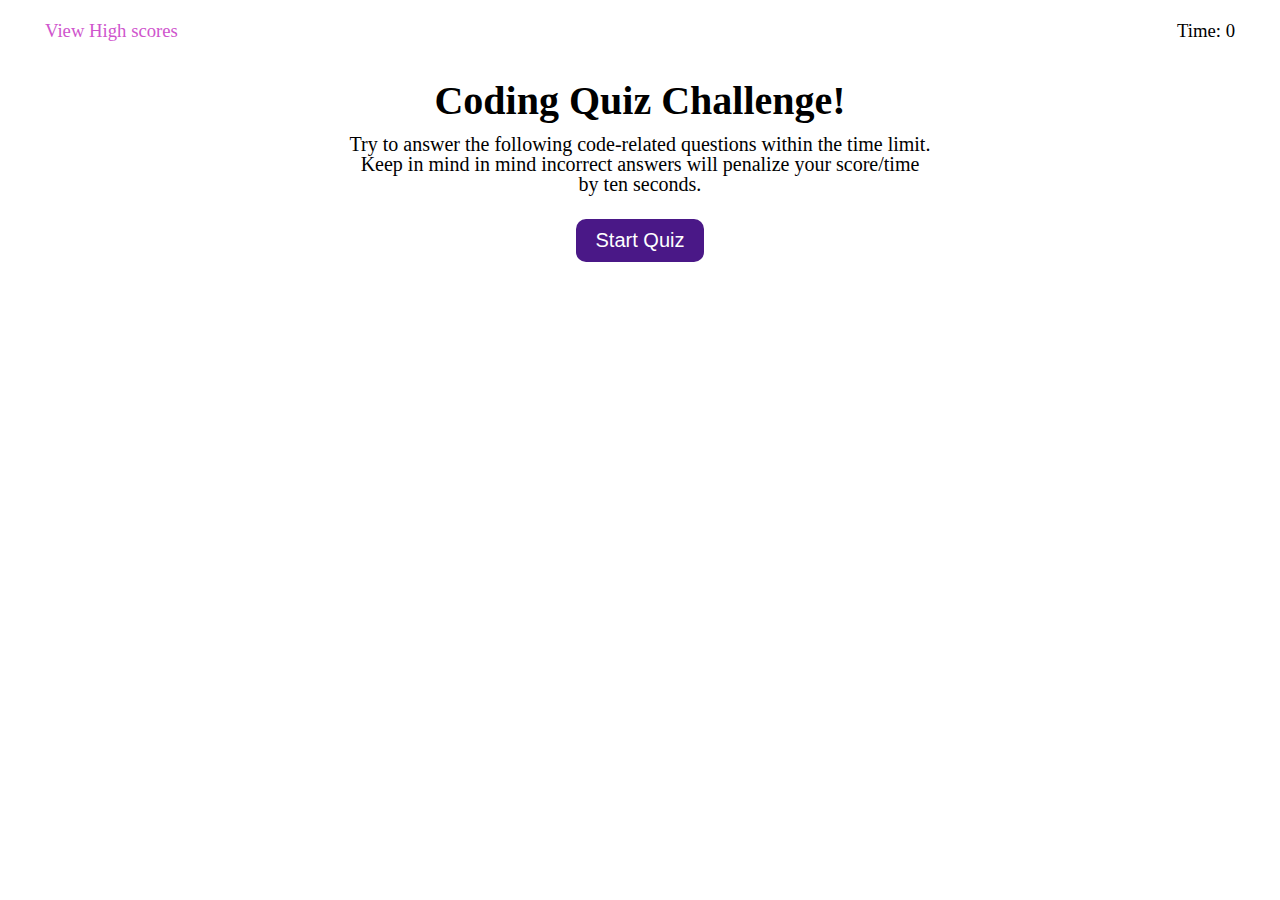
<file: index.html>
<!DOCTYPE html>
<html lang="en">
<head>
    <meta charset="UTF-8">
    <meta http-equiv="X-UA-Compatible" content="IE=edge">
    <meta name="viewport" content="width=device-width, initial-scale=1.0">
    <title>Coding Quiz</title>
    <link rel="stylesheet" href="./assests/css/style.css">
</head>
<body>
    <nav>
        <a href="score.html" class="scores" target="_self" rel="noopener noreferrer"> View High scores</a>
        <h3 class="time">Time: <span id="timer">0</span> </h3>
    </nav>


    <div class="container">
        <!--starting page-->
        <main class="main-page" id="main-page">
            <h1 class="page-title">Coding Quiz Challenge!</h1>
            <p class="instructions">Try to answer the following code-related questions within the time limit. 
            <br>
            Keep in mind in mind incorrect answers will penalize your score/time
            <br>
            by ten seconds.</p>
            <button class="start-btn btn" id="start-btn">Start Quiz</button>
        </main>
    
        <!--Quiz Questions-->
        <div class="hide" id="questionPage">
            <h2 id="questionTitle"></h2>
            <div>
                <button class="answer-btn btn" id="answer0"></button>
                <button class="answer-btn btn" id="answer1"></button>
                <button class="answer-btn btn" id="answer2"></button>
                <button class="answer-btn btn" id="answer3"></button>
            </div>
            <p id="answerCheck" class="hide"></p>
        </div>

        <div id="check" class="check hide"></div>
    
        <!--Score-->
        <div class="final-page hide" id="finalPage">
            <h2>Final Score <span id="final-score"></span> !</h2>
            <p>
                Enter your Initials: <input type="text" id="nameInput" class="">
                <button type="submit" id="nameSubmitBtn" class="btn btn-info">Submit</button>
            </p>
        </div>
    </div>
    
    <script src="./assests/js/script.js"></script>
</body>
</html>
</file>
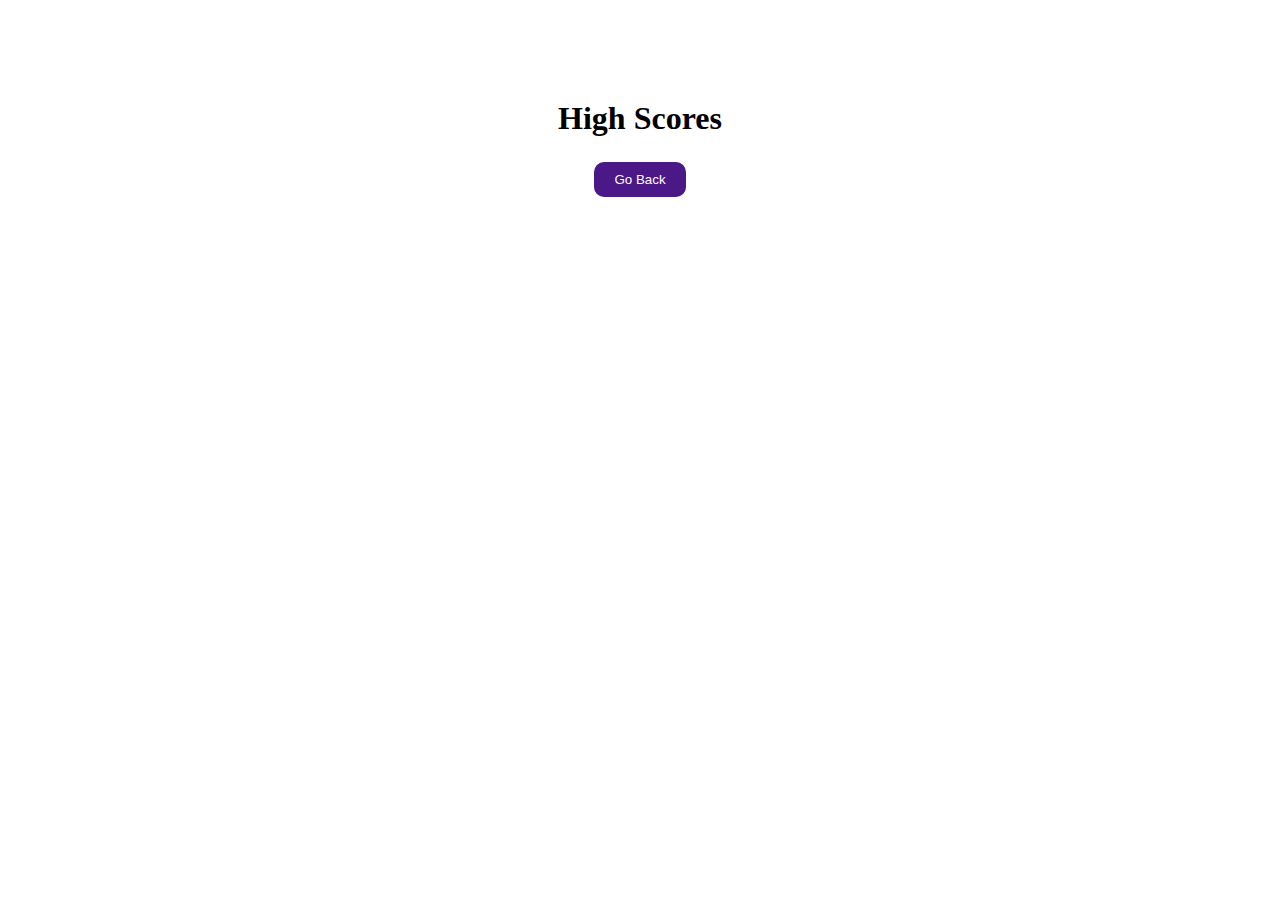
<file: score.html>
<!DOCTYPE html>
<html lang="en">
<head>
    <meta charset="UTF-8">
    <meta http-equiv="X-UA-Compatible" content="IE=edge">
    <meta name="viewport" content="width=device-width, initial-scale=1.0">
    <link rel="stylesheet" href="./assests/css/style.css">
    <title>High Scores</title>
</head>
<body>
    <!--Highscores-->
    <div id="score-page" class="container score-page">
        <h1>High Scores</h1>
        <ol id="highscoreList" class="score-list"></ol>
        <a href="index.html" target="_self"><button type="submit" class="btn go-back" id="go-back-home">Go Back</button></a>
    </div>

    <script src="./assests/js/scores.js"></script>
</body>
</html>
</file>
<file: assests/css/style.css>
* {
    box-sizing: border-box;
    margin: 0;
    padding: 0;
}
:root {
    --primary: #4a1887;
    --secondary: #cf55cd;
    --light: #ffffff;
    --dark: #000000;
}
/* score and timer*/
nav {
    padding: 20px 45px;
    display: flex;
    justify-content: space-between;
    flex-wrap: wrap;
}
nav a {
    text-decoration: none;
    font-size: 18.72px;
}
nav h3{
    font-weight: lighter;
}
.scores {
    color: var(--secondary);
    display: flex;
    margin-right: 40%;
}
.timer {
   margin-right: 35px;
}
/*main section*/
.container {
    width: 600px;
    margin: 15px auto 0px auto;
    text-align: center;
}
.page-title {
    font-size: 40px;
}
.instructions {
    font-size: 20px;
    line-height: 1;
    margin: 10px auto 10px auto;
} 
/*score page*/
.score-page{
    margin: 100px auto 0 auto;
    max-width: 600px;
    
}
.score-list{
    padding: 5px;
    text-align: left;
}
ol {
    padding-left: 0px;
    max-height: 400px;
    overflow: auto;
  }
  
  li {
    padding: 5px;
    list-style: circle inside none;
  }
  
  li:nth-child(odd) {
    background-color: #dc9be9;
  }

/*button*/
.btn {
    margin-top: 15px;
    color: var(--light);
    background-color: var(--primary);
    border: none;
    padding: 10px 20px;
    border-radius: 10px;
}
.btn:hover {
    background-color: var(--secondary);
}
.start-btn {
    font-size: 20px;
}
.answer-btn {
    display: flex;
}

.hide {
    display: none;
}

.check {
    font-style: italic;
    border-top: 2px solid gray;
    color: gray;
    text-align: left;
    margin-top: 15px;
    font-size: 20px;
    padding-top: 10px;
}
</file>
